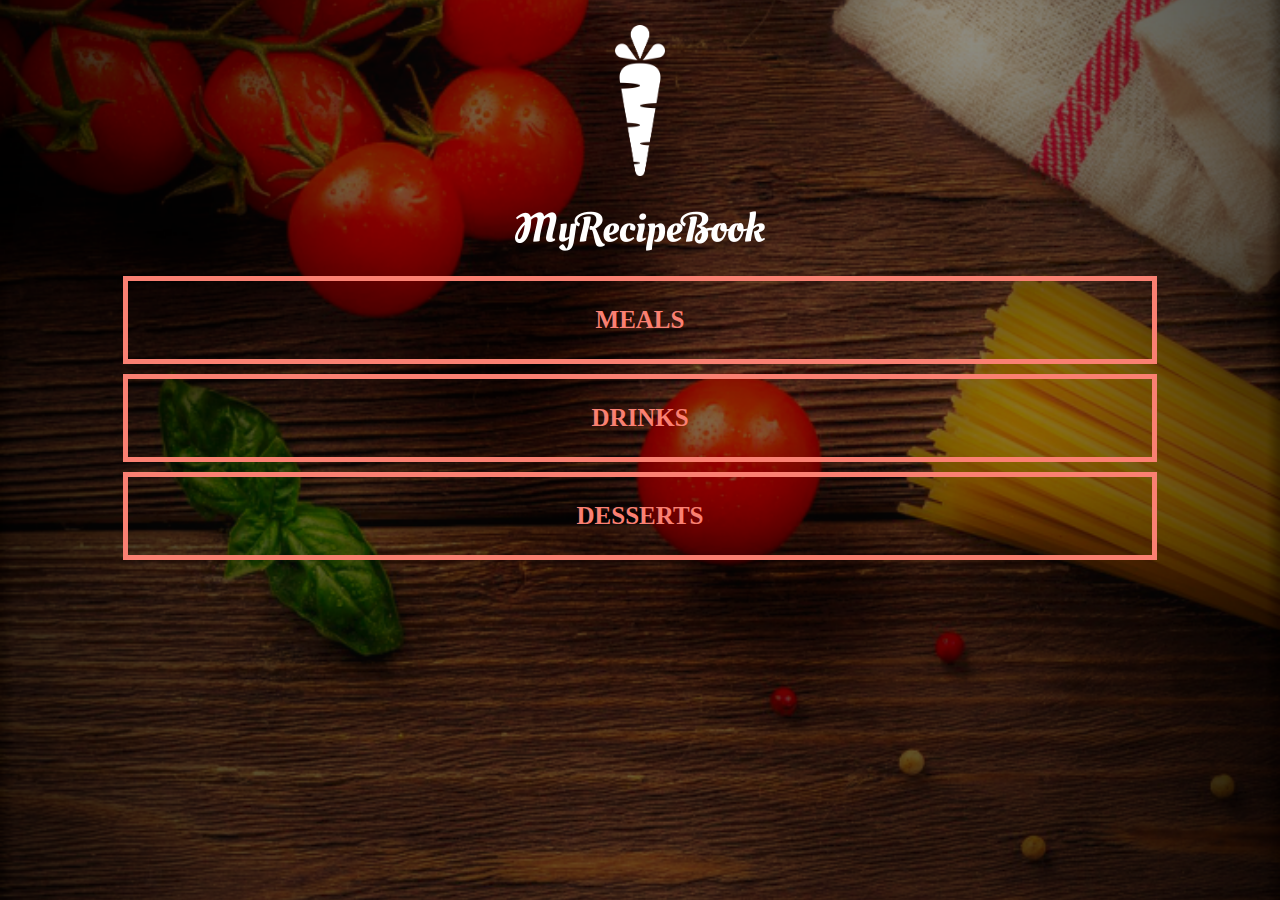
<file: index.html>
<!DOCTYPE html>
<html>
    <head> 
        <title> My Recipe Book App</title>
        <link rel="stylesheet" href="style.css">
    </head>
<body class="body-home">
    <div id="home"> 
        <img src="images/logo-img.png" id="home-logo-img">
        <img src="images/logo-text.png" id="home-logo-text">
        <div class="home-menu">
            <a href="meals.html" class="home-menu-item">
                <p>Meals</p>
            </a>

            <a href="drinks.html" class="home-menu-item">
                <p>Drinks</p>
            </a>

            <a href="desserts.html" class="home-menu-item">
                <p>Desserts</p>
            </a>
        </div>
    </div>

<!-- <h1>My First Heading</h1> -->
<!-- <p>My first paragraph.</p> -->

</body>
</html>
</file>
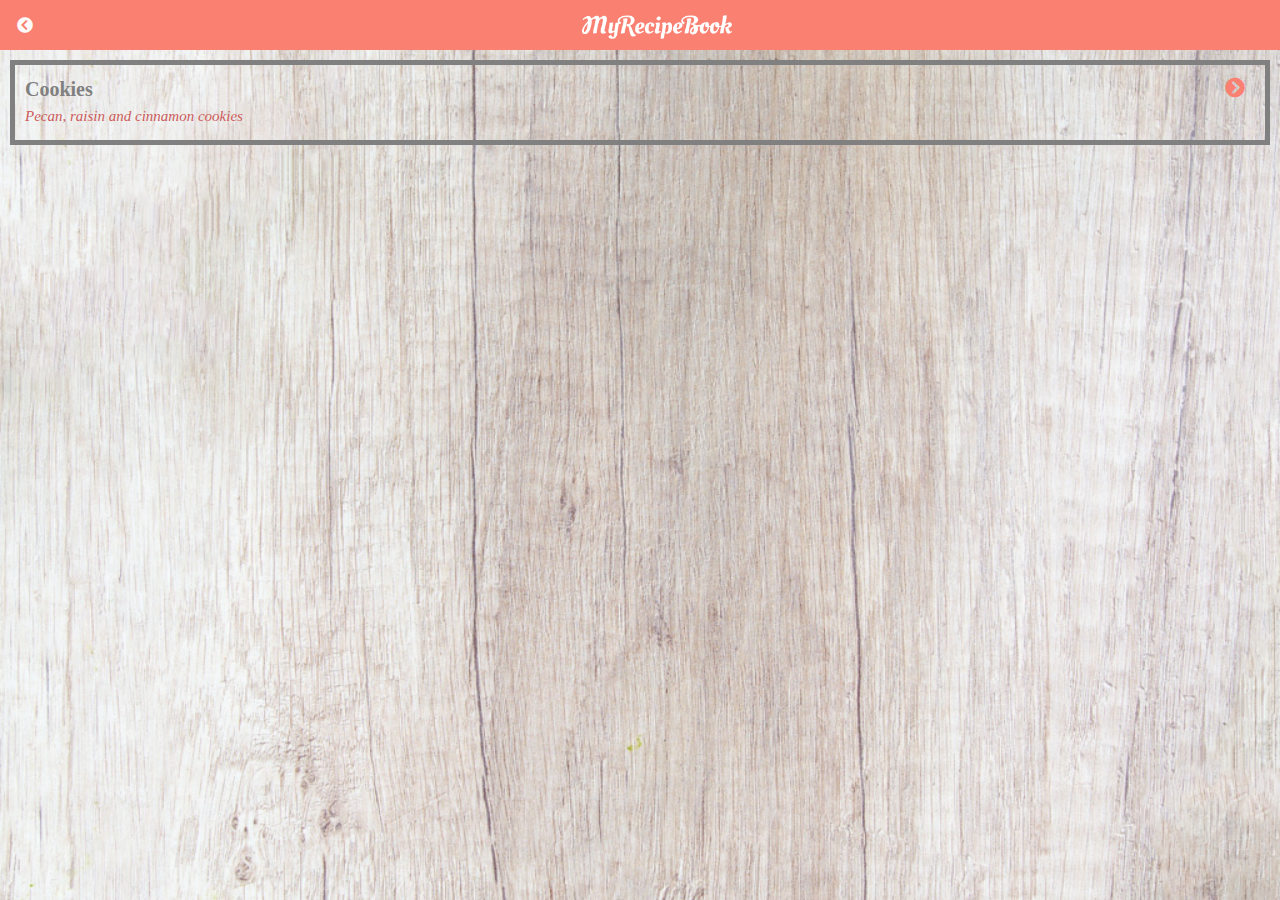
<file: desserts.html>
<!DOCTYPE html>
<html>
    <head> 
        <title> My Recipe Book | Desserts</title>
        <link rel="stylesheet" href="style.css">
        <link rel="stylesheet" href="fontAwesome/css/all.css">
    </head>
<body class="body-meals">
    <div class="header">
        <a href="index.html">
            <i class="fas fa-chevron-circle-left"></i>
        </a>
        <img src="images/logo-text.png">
    </div>
</body>
    <div id="meals"> 
       <div class="meals-list">
            <a href="#">
                <div class="meals-list-item">
                    <h1>
                        Cookies<i class="fas fa-chevron-circle-right"></i>
                    </h1>
                    <p>
                        Pecan, raisin and cinnamon cookies
                    </p>
                </div>
            </a>
       </div>
    </div>

<!-- <h1>My First Heading</h1> -->
<!-- <p>My first paragraph.</p> -->

</body>
</html>
</file>
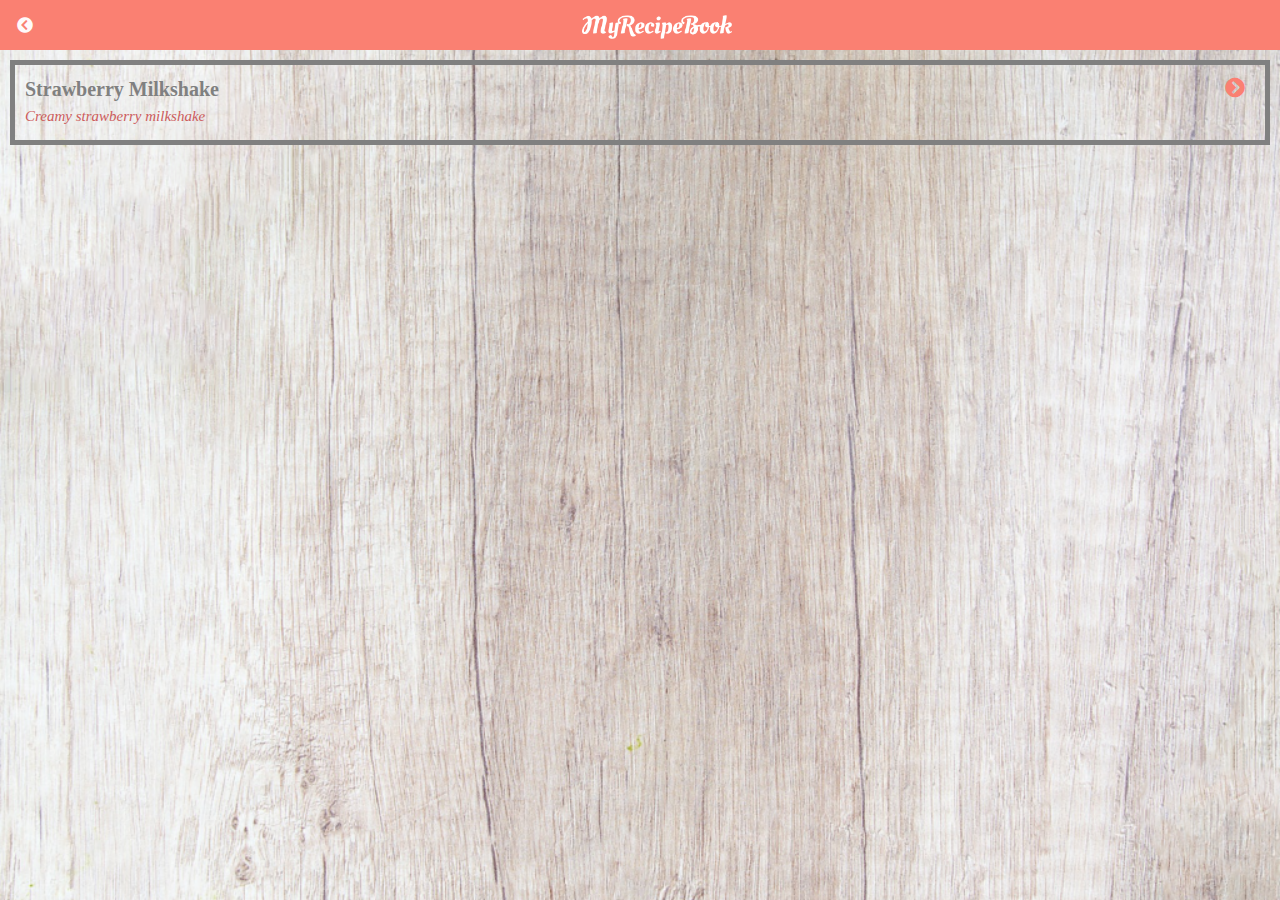
<file: drinks.html>
<!DOCTYPE html>
<html>
    <head> 
        <title> My Recipe Book | Drinks</title>
        <link rel="stylesheet" href="style.css">
        <link rel="stylesheet" href="fontAwesome/css/all.css">
    </head>
<body class="body-meals">
    <div class="header">
        <a href="index.html">
            <i class="fas fa-chevron-circle-left"></i>
        </a>
        <img src="images/logo-text.png">
    </div>
</body>
    <div id="meals"> 
       <div class="meals-list">
            <a href="#">
                <div class="meals-list-item">
                    <h1>
                        Strawberry Milkshake<i class="fas fa-chevron-circle-right"></i>
                    </h1>
                    <p>
                        Creamy strawberry milkshake
                    </p>
                </div>
            </a>
       </div>
    </div>

<!-- <h1>My First Heading</h1> -->
<!-- <p>My first paragraph.</p> -->

</body>
</html>
</file>
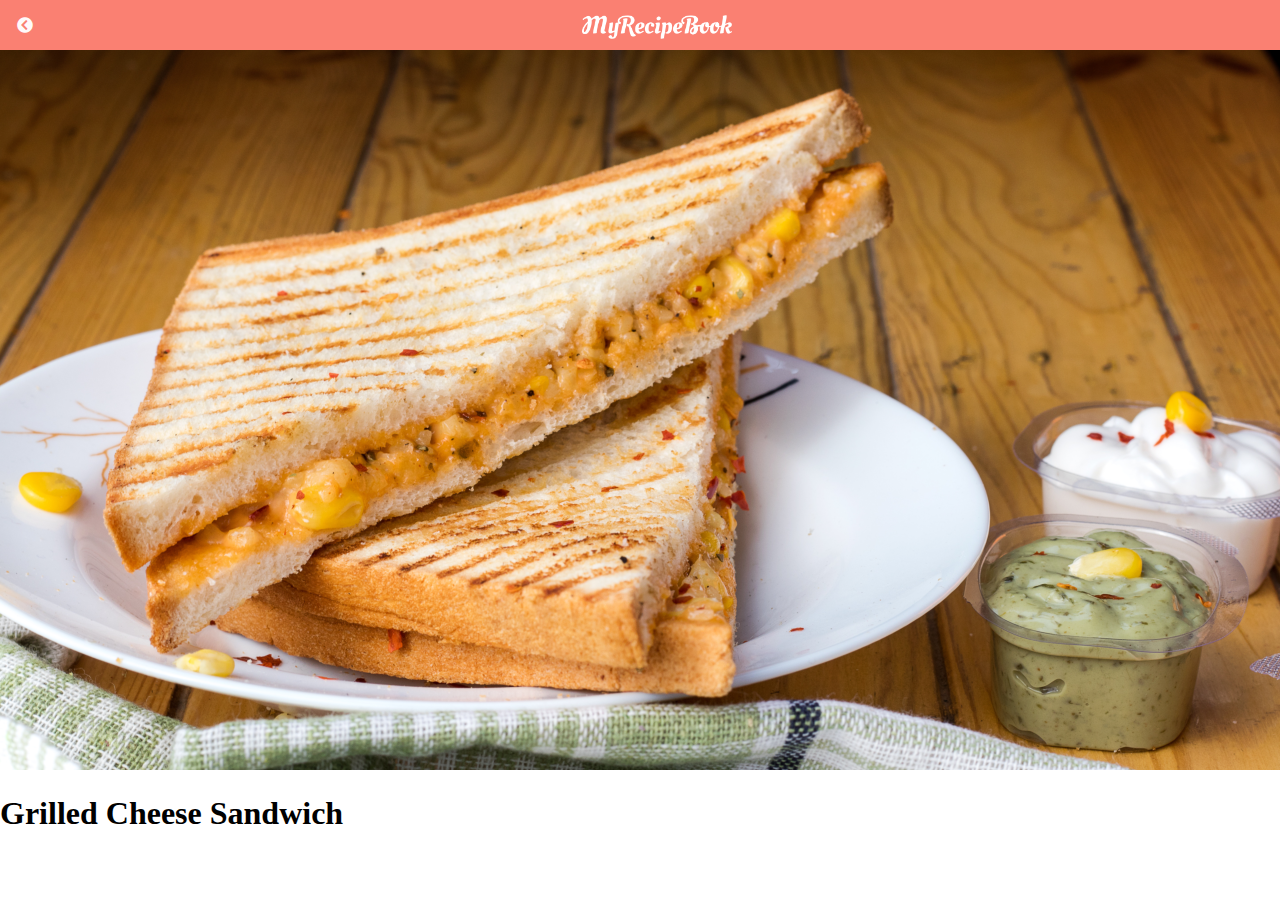
<file: grilledcheese.html>
<!DOCTYPE html>
<html>
    <head> 
        <title> My Recipe Book | Meals | Grilled Chesse</title>
        <link rel="stylesheet" href="style.css">
        <link rel="stylesheet" href="fontAwesome/css/all.css">
    </head>
<body class="body-recipes">
    <div class="header">
        <a href="meals.html">
            <i class="fas fa-chevron-circle-left"></i>
        </a>
        <img src="images/logo-text.png">
    </div>
</body>
    <div id="recipe"> 
       <div class="recipe details">
           <img src="images/grilledCheese.png">
           <h1>Grilled Cheese Sandwich</h1>
       </div>
    </div>

<!-- <h1>My First Heading</h1> -->
<!-- <p>My first paragraph.</p> -->

</body>
</html>
</file>
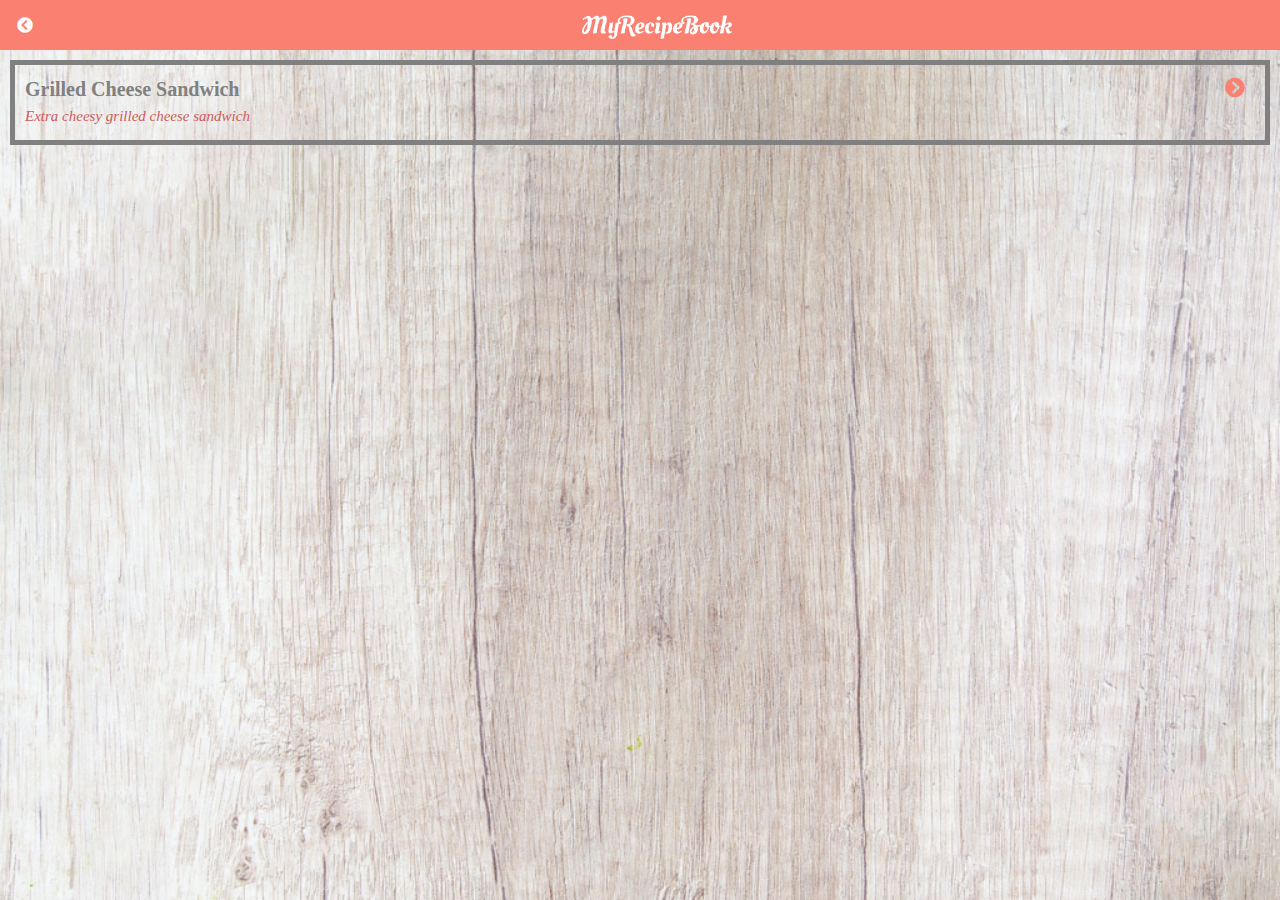
<file: meals.html>
<!DOCTYPE html>
<html>
    <head> 
        <title> My Recipe Book | Meals</title>
        <link rel="stylesheet" href="style.css">
        <link rel="stylesheet" href="fontAwesome/css/all.css">
    </head>
<body class="body-meals">
    <div class="header">
        <a href="index.html">
            <i class="fas fa-chevron-circle-left"></i>
        </a>
        <img src="images/logo-text.png">
    </div>
</body>
    <div id="meals"> 
       <div class="meals-list">
            <a href="grilledcheese.html">
                <div class="meals-list-item">
                    <h1>
                        Grilled Cheese Sandwich <i class="fas fa-chevron-circle-right"></i>
                    </h1>
                    <p>
                        Extra cheesy grilled cheese sandwich
                    </p>
                </div>
            </a>
       </div>
    </div>

<!-- <h1>My First Heading</h1> -->
<!-- <p>My first paragraph.</p> -->

</body>
</html>
</file>
<file: style.css>
/*--------------- html tag ------------------------*/
html{
    height: 100%;
}


/* ------------------ body------------------------- */
body{
font-family: cursive;
margin: 0;
padding: 0;
height: 100%;
}

.body-meals{
background-image: url("images/background-02-land.png");
background-position: center;
background-repeat: no-repeat;
background-attachment: fixed;
background-size: cover;
}

.body.drinks{
    background-image: url("images/background-02-land.png");
    background-position: center;
    background-repeat: no-repeat;
    background-attachment: fixed;
    background-size: cover;
    }

/*-----------------header-----------------------*/
.header {
    background-color: salmon;
    width: 100%;
    height: 50px;
    top: 0;
    position: fixed;
    overflow: hidden;
    text-align: center;
}

.header i {
    float: left;
    padding: 17px 0px 0px 17px;
    color: snow;
}

.header img {
    width: 150px;
    padding: 15px 25px;
}

.body-home{
    background-image: url("images/background-01-port.png");
    background-position: center;
    background-repeat: no-repeat;
    background-attachment: fixed;
    background-size: cover;
    }

/*-----------------home page-----------------------*/
#home-logo-img{
    width: 50px;
    display: block;
    margin: auto;
    padding: 25px 10px 10px 10px;
}

#home-logo-text{
    width: auto;
    display: block;
    margin: auto;
    padding: 25px;
}

/*--------------- a tag / meals ----------------------*/
.home-menu-item{
    text-decoration: none;
    text-transform: uppercase;
    color: salmon;
    font-size: 25px;
    font-weight: bold;
    text-align: center;
    border: 5px solid salmon;
    display: block ;
    margin: auto;
    margin-bottom: 10px;
    width: 80%;
}

/*--------------------meals------------------------*/
#meals{
    padding-top: 50px;
}

.meals-list a {
    text-decoration: none;
}

.meals-list-item {
    border: 5px solid gray;
    margin: 10px;
}

.meals-list-item h1 {
font-weight: bold;
font-size: 20px;
color: gray;
padding-left: 10px;
}

.meals-list-item i {
    float: right;
    color: salmon;
    padding-right: 20px;
}

.meals-list-item p {
    font-size: 15px;
    font-style: italic;
    color: indianred;
    margin-top: -7px;
    padding-left: 10px;
}

/*--------------------drinks------------------------*/
#drinks{
    padding-top: 50px;
}

.drinks-list a {
    text-decoration: none;
}

.drinks-list-item {
    border: 5px solid gray;
    margin: 10px;
}

.drinks-list-item h1 {
font-weight: bold;
font-size: 20px;
color: gray;
padding-left: 10px;
}

.drinks-list-item i {
    float: right;
    color: salmon;
    padding-right: 20px;
}

.drinks-list-item p {
    font-size: 15px;
    font-style: italic;
    color: indianred;
    margin-top: -7px;
    padding-left: 10px;
}

/*--------------------recipes------------------------*/
#recipe{
    padding-top: 50px;
}
/*-------------------recipe details------------------------*/
.recipe-details img{
    width: 100%;
}

.recipe-details h1{
    font-size: 25px;
    text-align: center;
    border: 5px solid gray;
    margin: 10px;
    padding: 5px;

}
</file>
